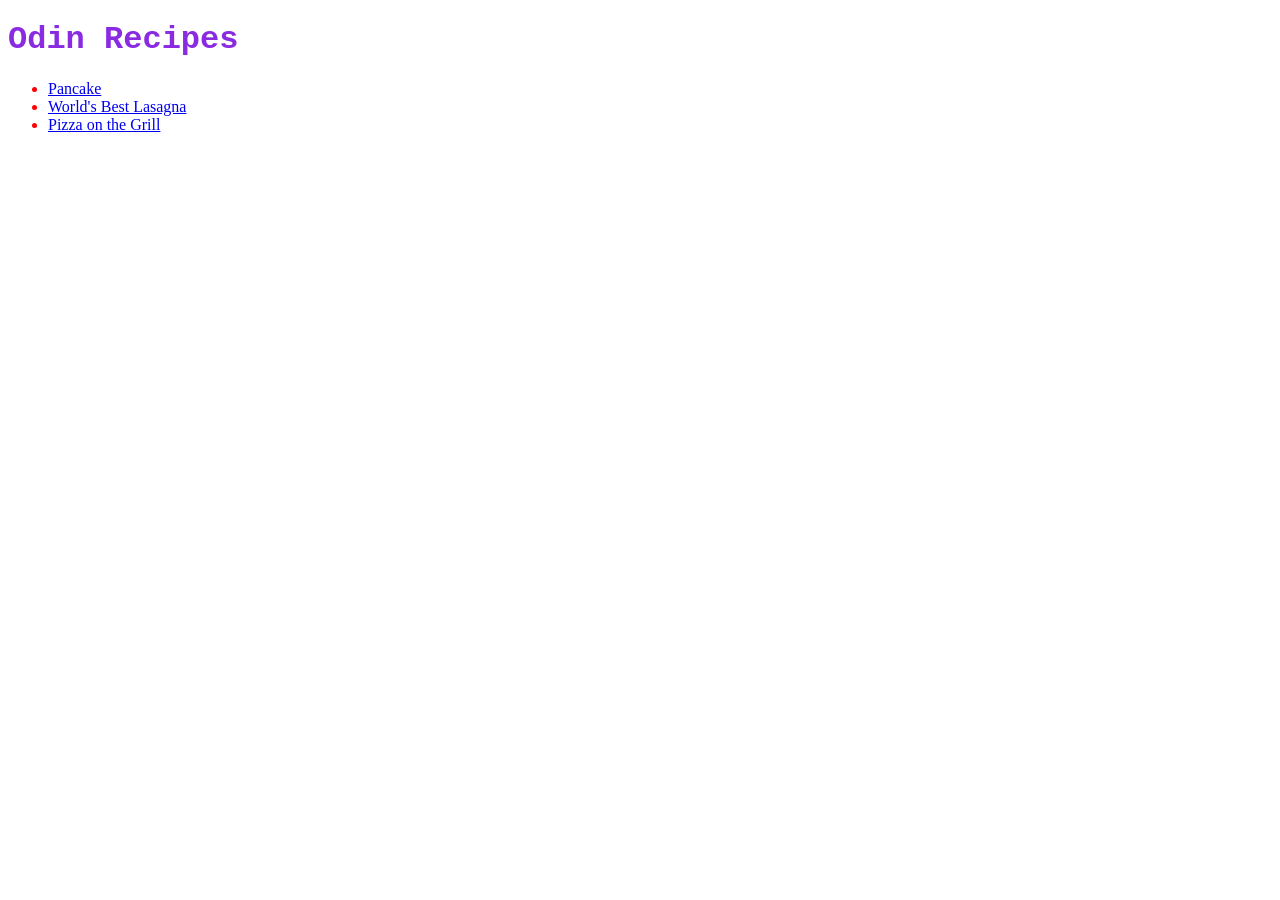
<file: index.html>
<!DOCTYPE html>
<html lang="en">
<head>
    <meta charset="UTF-8">
    <meta name="viewport" content="width=, initial-scale=1.0">
    <title>Document</title>
    <link rel="stylesheet" href="index.css">
</head>
<body>
    <span id="title"><h1 > Odin  Recipes </h1></span>
    <span class="list">
        <ul>
        <li><a href="recipes/pancake.html">Pancake</a></li>
        <li><a href="recipes/lasagna.html">World's Best Lasagna</a></li>
        <li><a href="recipes/pizza.html">Pizza on the Grill</a></li>
      </ul>
    </span>
    
</body>
</html>
</file>
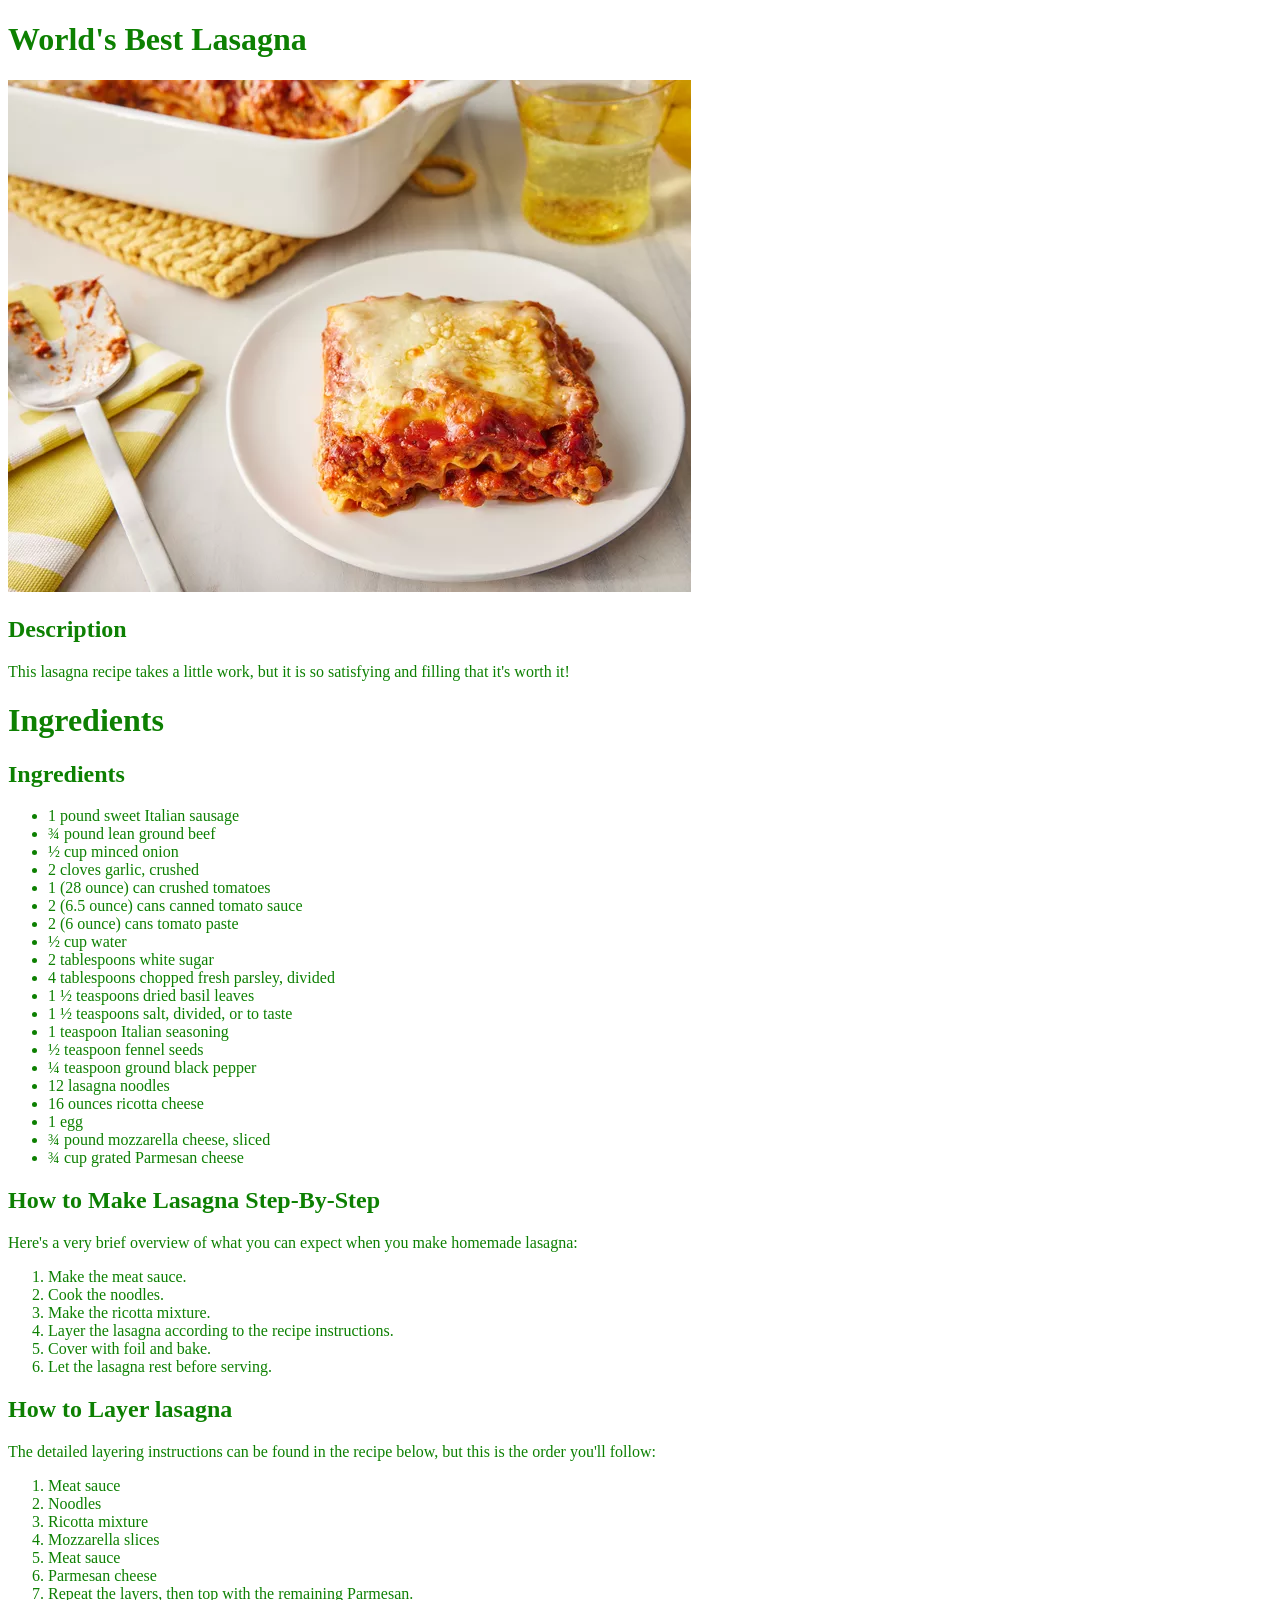
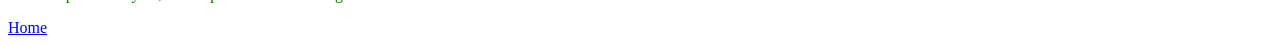
<file: recipes/lasagna.html>
<!DOCTYPE html>
<html lang="en">
<head>
    <meta charset="UTF-8">
    <meta name="viewport" content="width=device-width, initial-scale=1.0">
    <title>World's Best Lasagna Recipe</title>
    <link rel="stylesheet" href="recipes.css">
</head>
<body>
    <h1>World's Best Lasagna</h1>
    <img src="../images/lasagna.webp" alt="Lasagna image">
    <h2>Description</h2>
    <p>This lasagna recipe takes a little work, but it is so satisfying and filling that it's worth it! </p>
    <h1>Ingredients</h1>
    <h2>Ingredients</h2>
    <ul>
        <li>1 pound sweet Italian sausage</li>
        <li>¾ pound lean ground beef</li>
        <li>½ cup minced onion</li>
        <li>2 cloves garlic, crushed</li>
        <li>1 (28 ounce) can crushed tomatoes</li>
        <li>2 (6.5 ounce) cans canned tomato sauce</li>
        <li>2 (6 ounce) cans tomato paste</li>
        <li>½ cup water</li>
        <li>2 tablespoons white sugar</li>
        <li>4 tablespoons chopped fresh parsley, divided</li>
        <li>1 ½ teaspoons dried basil leaves</li>
        <li>1 ½ teaspoons salt, divided, or to taste</li>
        <li>1 teaspoon Italian seasoning</li>
        <li>½ teaspoon fennel seeds</li>
        <li>¼ teaspoon ground black pepper</li>
        <li>12 lasagna noodles</li>
        <li>16 ounces ricotta cheese</li>
        <li>1 egg</li>
        <li>¾ pound mozzarella cheese, sliced</li>
        <li>¾ cup grated Parmesan cheese</li>
    </ul>
    <h2>How to Make Lasagna Step-By-Step</h2>
    <p>Here's a very brief overview of what you can expect when you make homemade lasagna:</p>
    <ol>
        <li>Make the meat sauce.</li>
        <li>Cook the noodles.</li>
        <li>Make the ricotta mixture.</li>
        <li>Layer the lasagna according to the recipe instructions.</li>
        <li>Cover with foil and bake.</li>
        <li>Let the lasagna rest before serving.</li>
    </ol>
    <b></b>
    <h2>How to Layer lasagna</h2>
    <p>The detailed layering instructions can be found in the recipe below, but this is the order you'll follow:</p>
    <ol>
        <li>Meat sauce</li>
        <li>Noodles</li>
        <li>Ricotta mixture</li>
        <li>Mozzarella slices</li>
        <li>Meat sauce</li>
        <li>Parmesan cheese</li>
        <li>Repeat the layers, then top with the remaining Parmesan.</li>
    </ol>
    
    <a href="../index.html">Home</a>
</body>
</html>
</file>
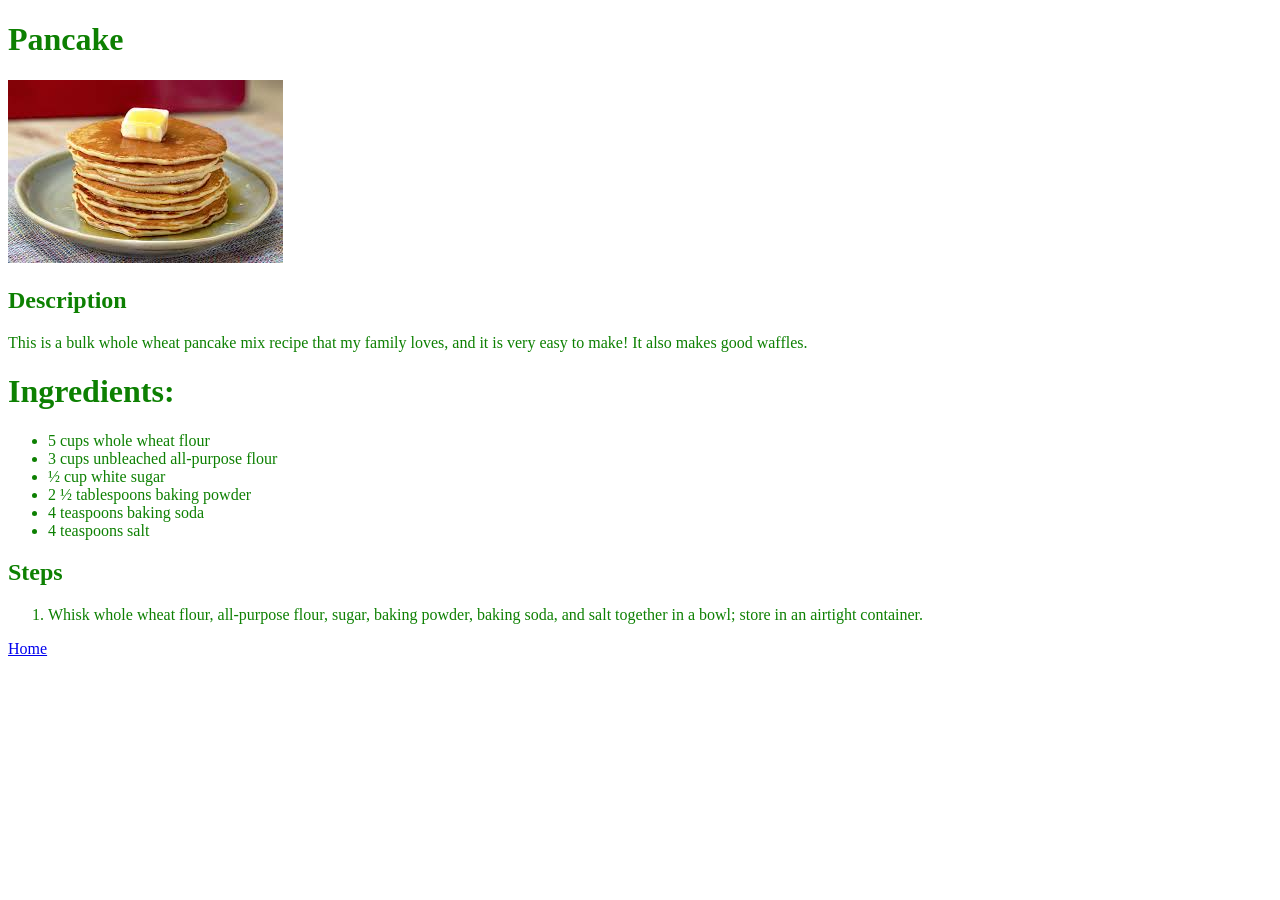
<file: recipes/pancake.html>
<!DOCTYPE html>
<html lang="en">
<head>
    <meta charset="UTF-8">
    <meta name="viewport" content="width=device-width, initial-scale=1.0">
    <title>Pancake Recipe</title>
    <link rel="stylesheet" href="recipes.css">
</head>
<body>
    <h1>Pancake </h1>
    <img src="../images/pancake.jpeg" alt="Pancake image">
    <h2>Description</h2>
    <p>This is a bulk whole wheat pancake mix recipe that my family loves, and it is very easy to make! It also makes good waffles.</p>
    <h1>Ingredients:</h1>
    <ul>
        <li>5 cups whole wheat flour</li>
        <li>3 cups unbleached all-purpose flour</li>
        <li>½ cup white sugar</li>
        <li>2 ½ tablespoons baking powder</li>
        <li>4 teaspoons baking soda</li>
        <li>4 teaspoons salt</li>
    </ul>
    <h2>Steps</h2>
    <ol>
        <li>Whisk whole wheat flour, all-purpose flour, sugar, baking powder, baking soda, and salt together in a bowl; store in an airtight container.</li>
        
    </ol>
    <b></b>
    <a href="../index.html">Home</a>
    
</body>
</html>
</file>
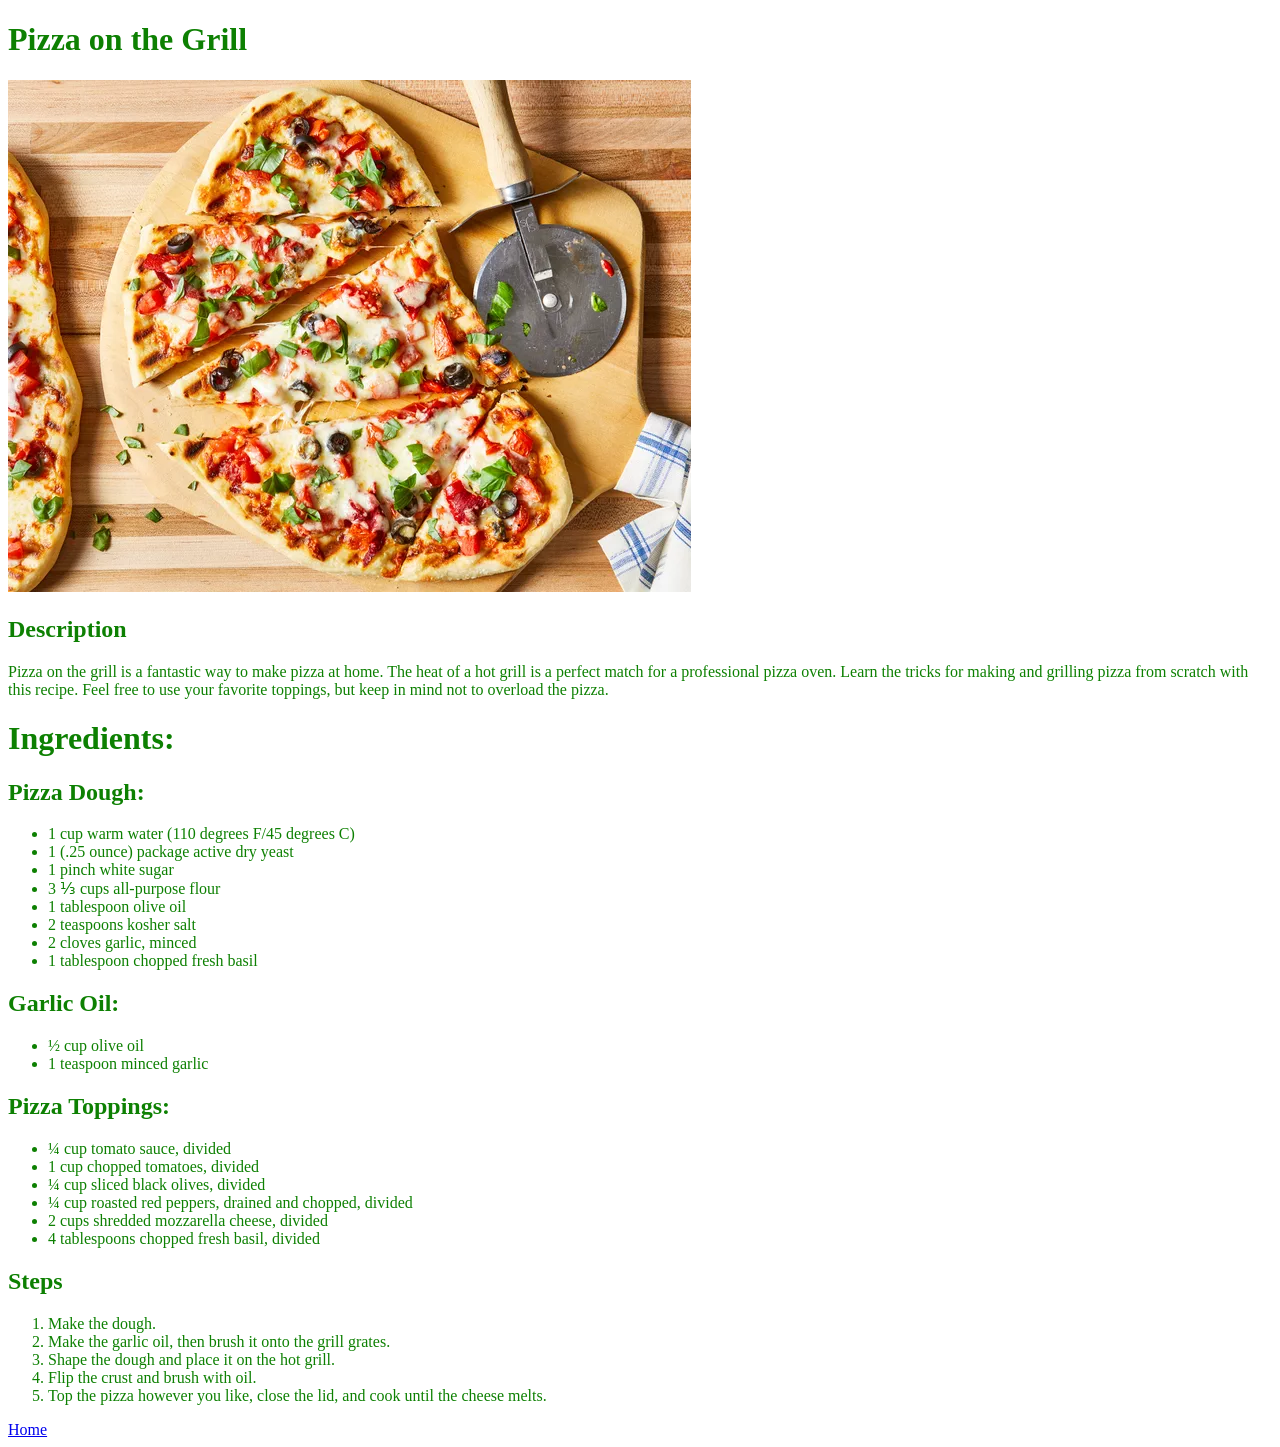
<file: recipes/pizza.html>
<!DOCTYPE html>
<html lang="en">
<head>
    <meta charset="UTF-8">
    <meta name="viewport" content="width=device-width, initial-scale=1.0">
    <title>Pizza on the Grill</title>
    <link rel="stylesheet" href="recipes.css">
</head>
<body>
    <h1>Pizza on the Grill </h1>
    <img src="../images/pizza.webp" alt="Pizza image">
    <h2>Description</h2>
    <p>Pizza on the grill is a fantastic way to make pizza at home. The heat of a hot grill is a perfect match for a professional pizza oven. Learn the tricks for making and grilling pizza from scratch with this recipe. 
        Feel free to use your favorite toppings, but keep in mind not to overload the pizza.</p>
    <h1>Ingredients:</h1>
    <h2>Pizza Dough:</h2>
    <ul>
        <li>1 cup warm water (110 degrees F/45 degrees C)</li>
        <li>1 (.25 ounce) package active dry yeast</li>
        <li>1 pinch white sugar</li>
        <li>3 ⅓ cups all-purpose flour</li>
        <li>1 tablespoon olive oil</li>
        <li>2 teaspoons kosher salt</li>
        <li>2 cloves garlic, minced</li>
        <li>1 tablespoon chopped fresh basil</li>
    </ul>
    <h2>Garlic Oil:</h2>
    <ul>
        <li>½ cup olive oil</li>
        <li>1 teaspoon minced garlic</li>
    </ul>
    <h2>Pizza Toppings:</h2>
    <ul>
        <li>¼ cup tomato sauce, divided</li>
        <li>1 cup chopped tomatoes, divided</li>
        <li>¼ cup sliced black olives, divided</li>
        <li>¼ cup roasted red peppers, drained and chopped, divided</li>
        <li>2 cups shredded mozzarella cheese, divided</li>
        <li>4 tablespoons chopped fresh basil, divided</li>
    </ul>
    <h2>Steps</h2>
    <ol>
        <li>Make the dough.</li>
        <li>Make the garlic oil, then brush it onto the grill grates. </li>
        <li>Shape the dough and place it on the hot grill. </li>
        <li>Flip the crust and brush with oil. </li>
        <li>Top the pizza however you like, close the lid, and cook until the cheese melts. </li>
        
    </ol>
    <b></b>
    <a href="../index.html">Home</a>    
    
    
</body>
</html>
</file>
<file: index.css>
#title{
    color: blueviolet;
    font-family: 'Courier New', Courier, monospace
}
.list{
    color: red;
}
</file>
<file: recipes/recipes.css>
body{
    color: rgb(13, 128, 2);
}
</file>
